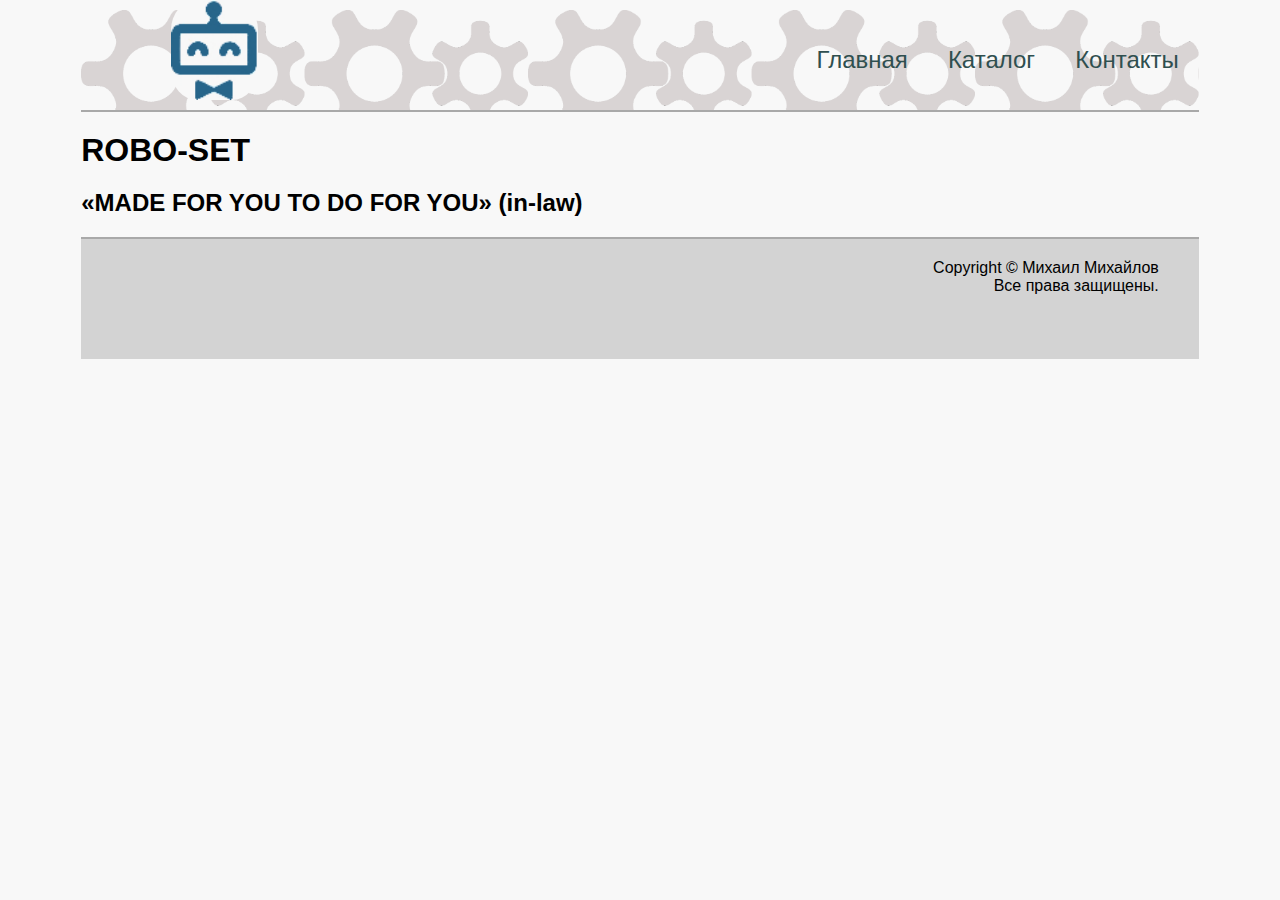
<file: index.html>
<!DOCTYPE html>
<html lang="en">
<head>
    <meta charset="UTF-8">
    <title>ROBO-SET</title>
    <link rel="stylesheet" href="style.css">
</head>
<body>
    <div class="container">
        <div class="header">
            <img class="logo" src="images/logo2.jpg">
            <ul class="menu">
                <li><a href="index.html">Главная</a></li>
                <li><a href="catalog.html">Каталог</a></li>
                <li><a href="contacts.html">Контакты</a></li>
            </ul>
        </div>

        <h1>ROBO-SET</h1>
        <h2>&laquo;MADE FOR YOU TO DO FOR YOU&raquo; (in-law)</h2>

        <div class="footer">
            Copyright &copy;&nbsp;Михаил Михайлов<br>
            Все права защищены.
        </div>
    </div>
</body>
</html>
</file>
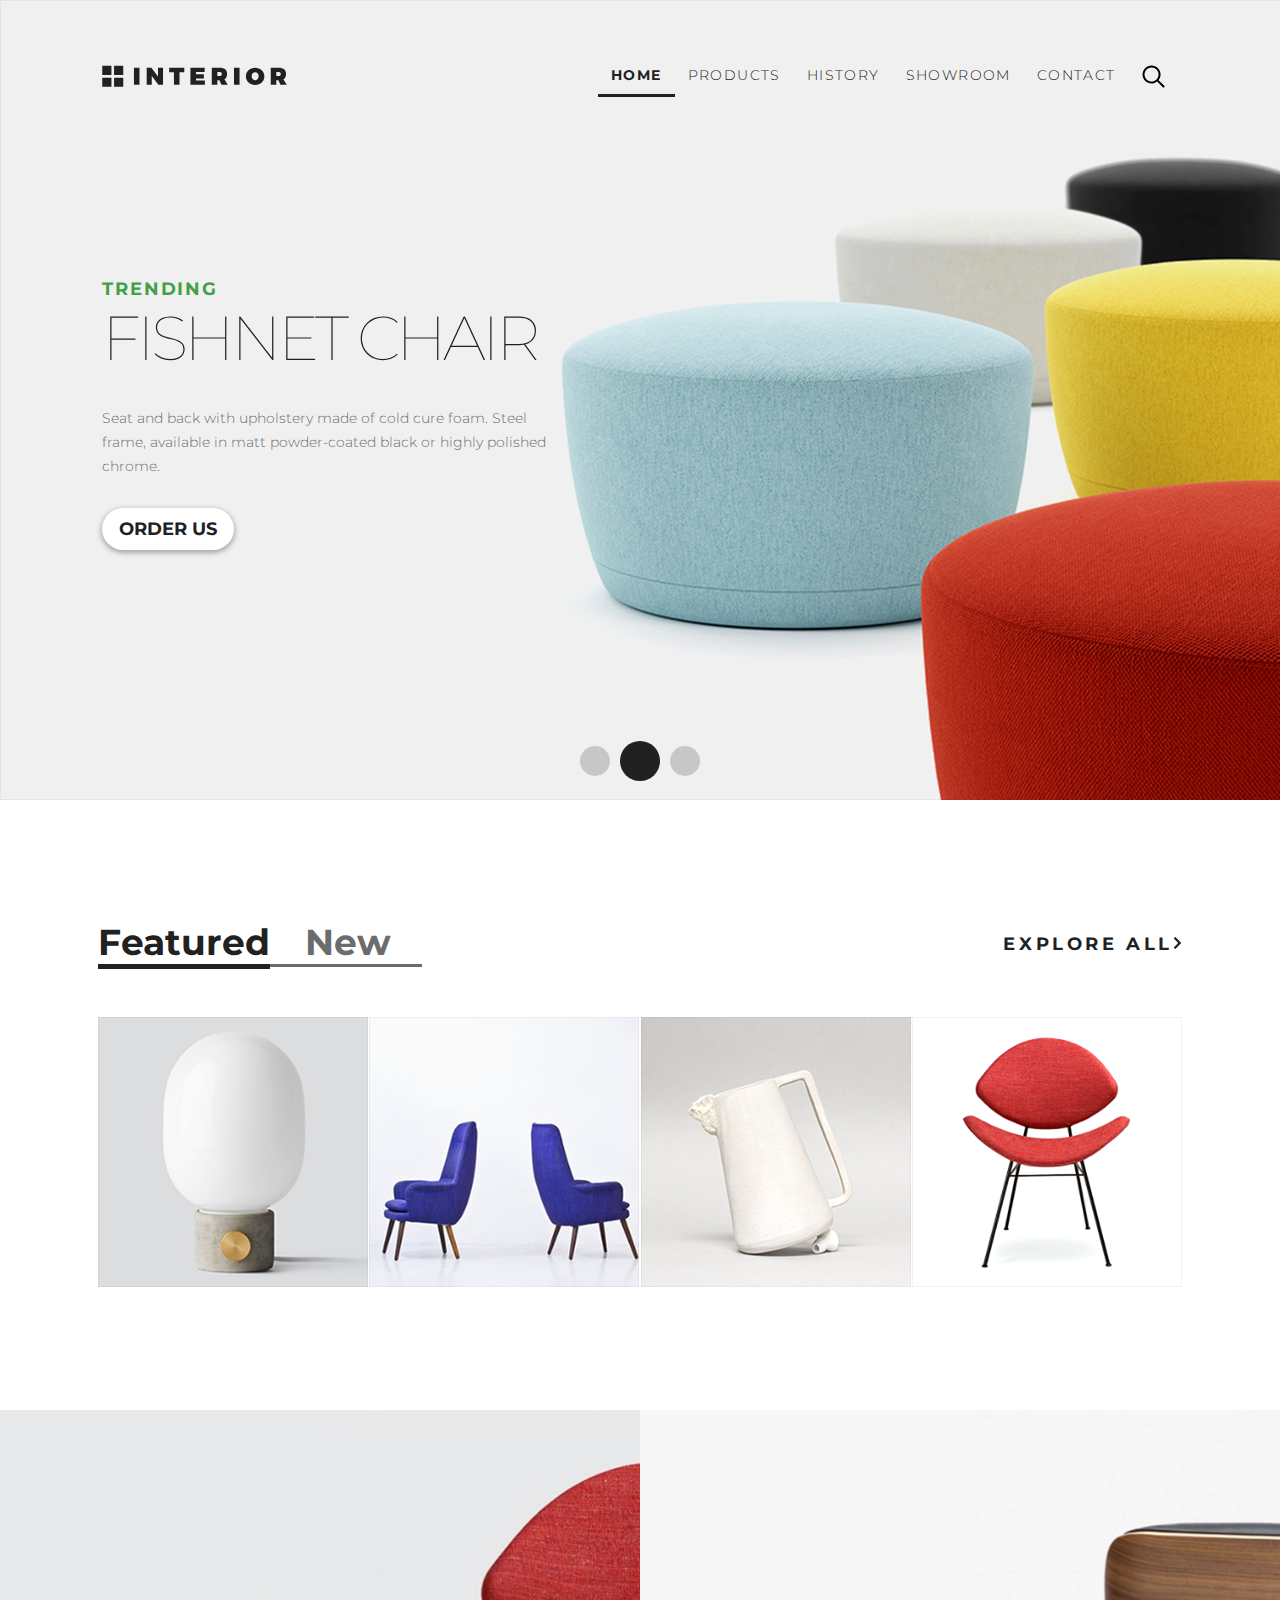
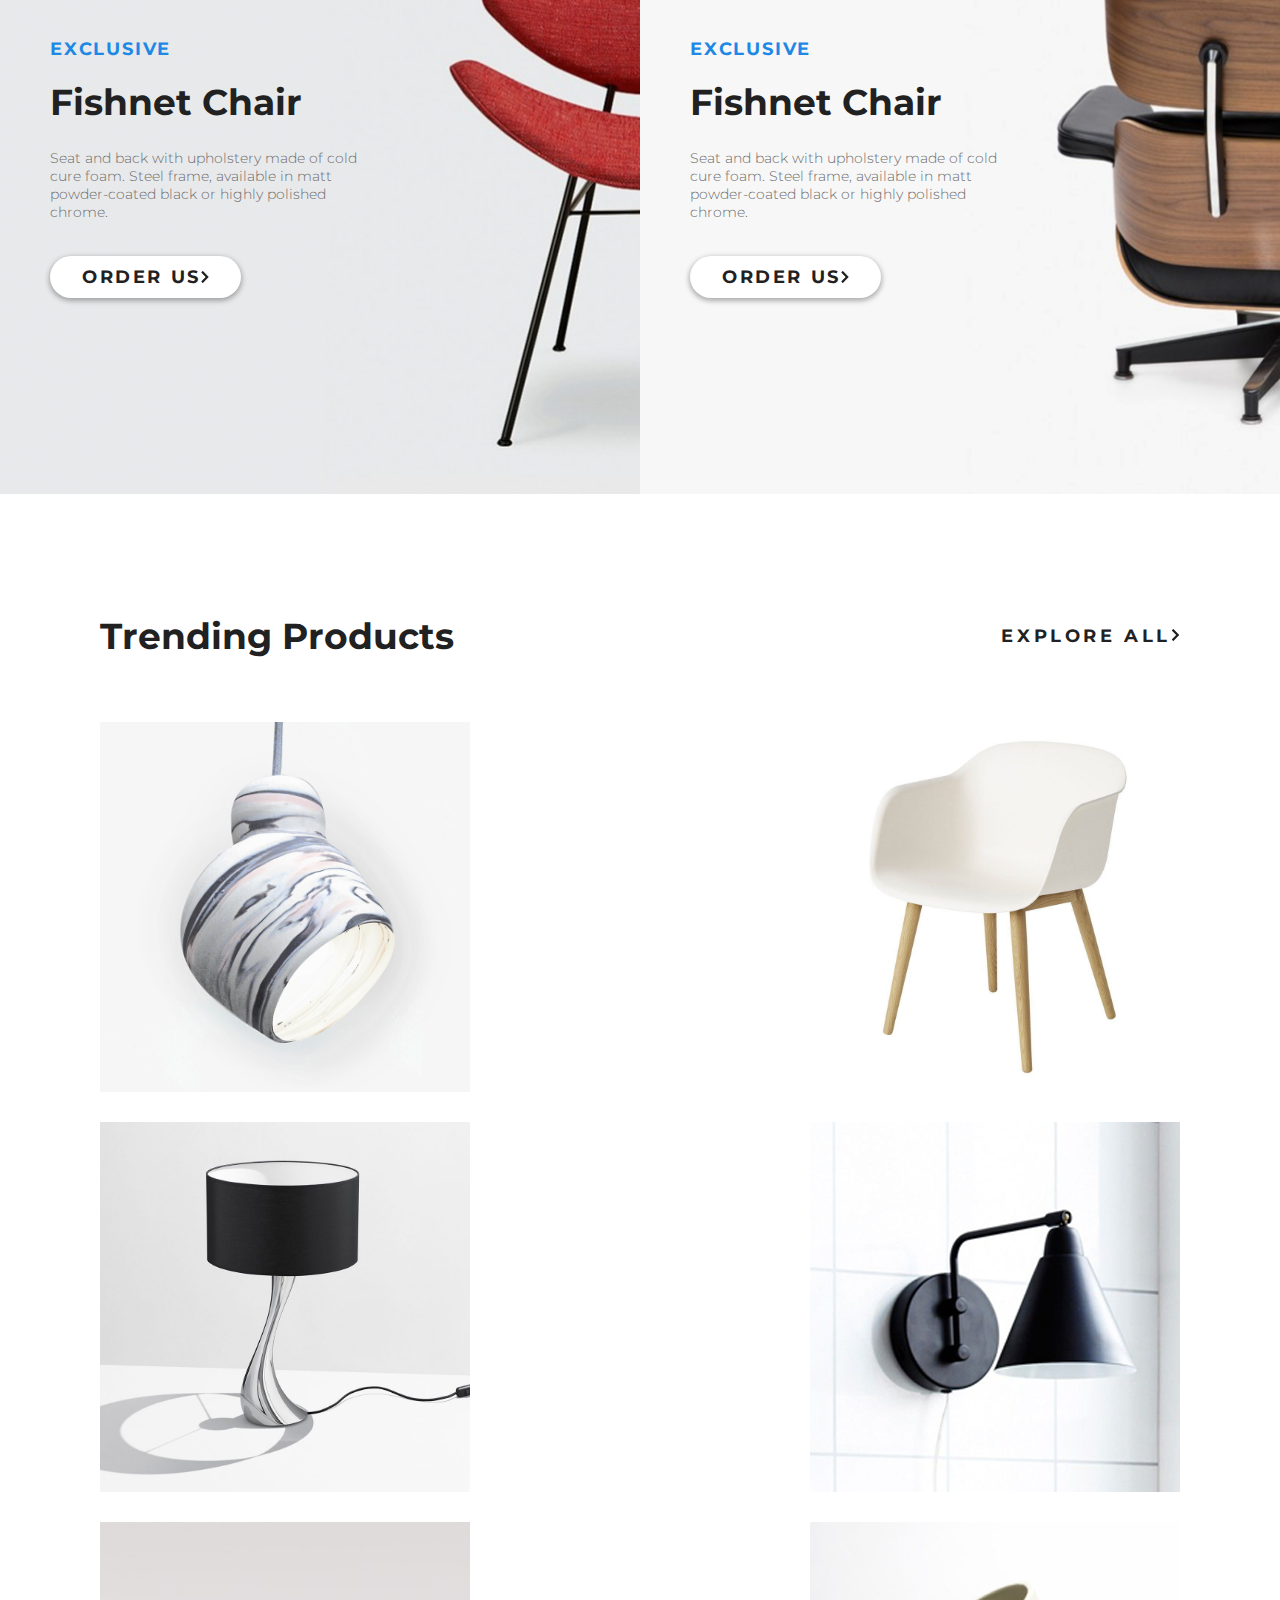
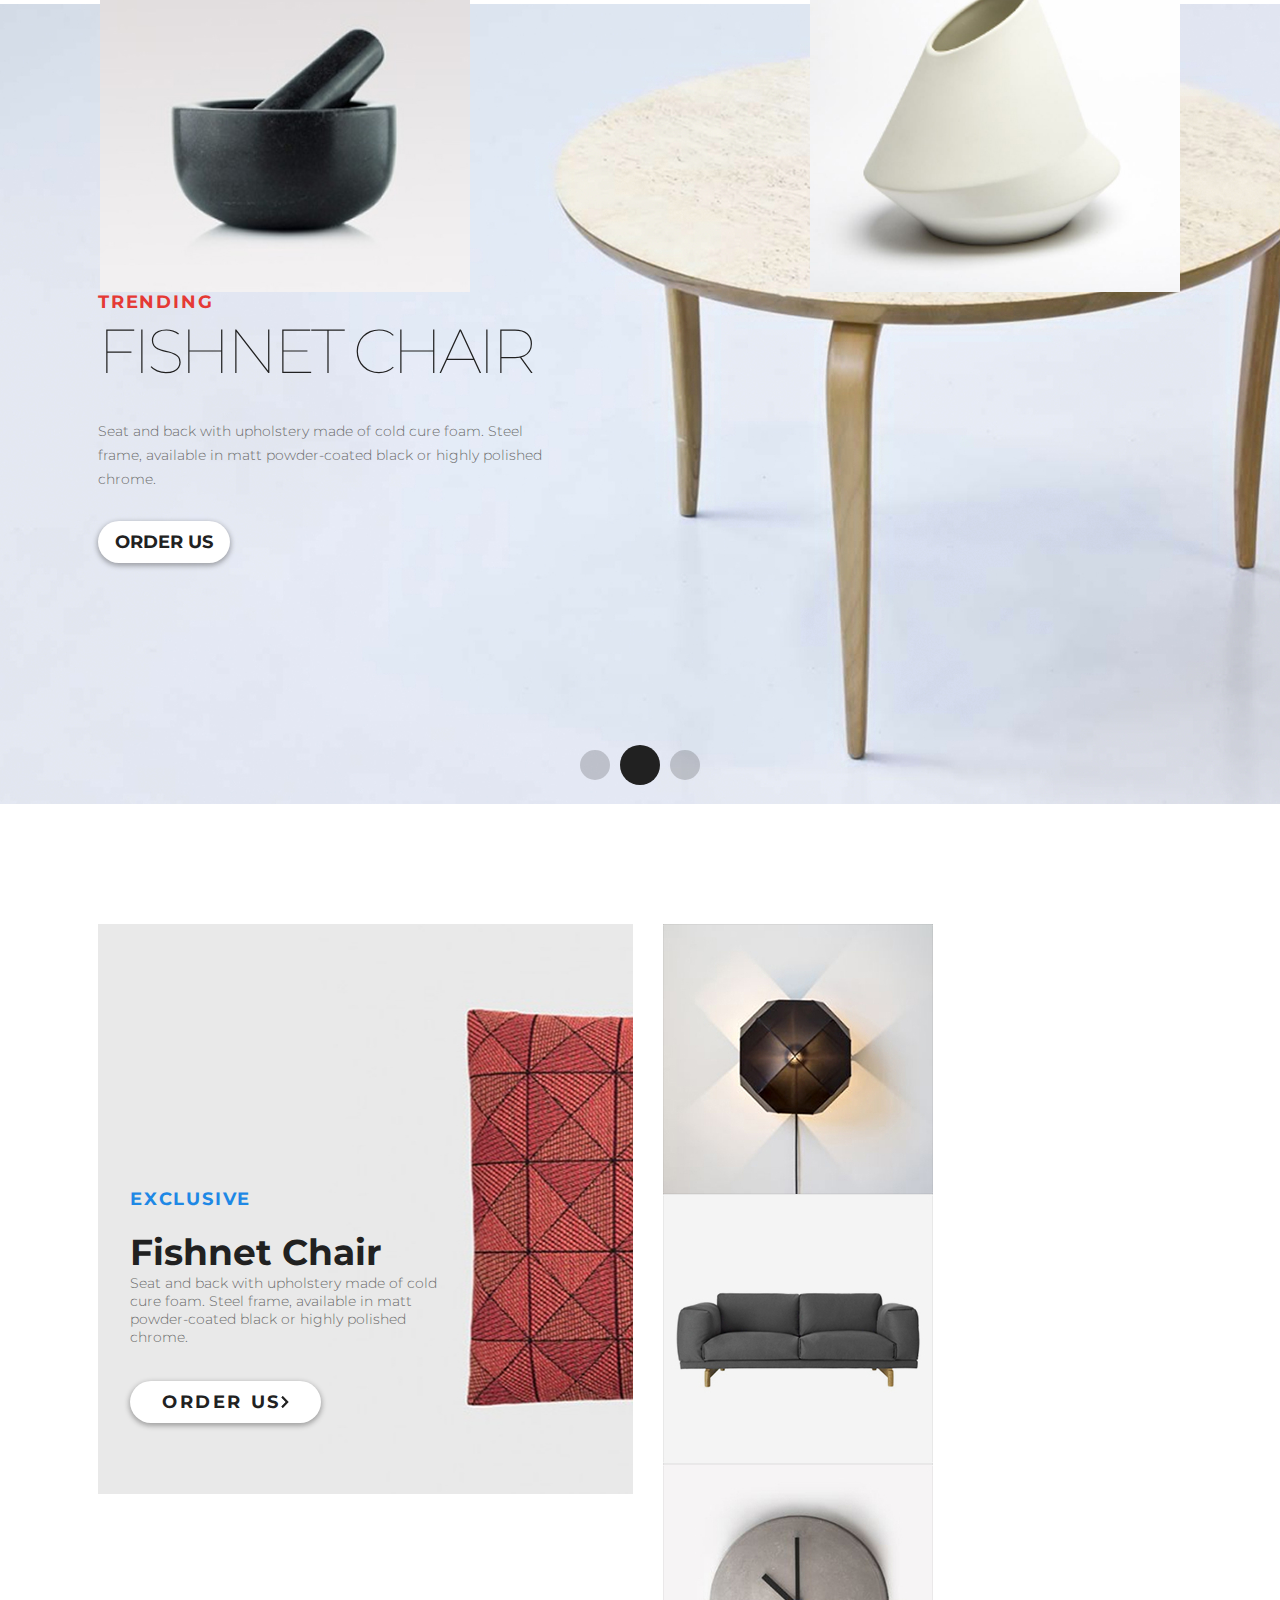
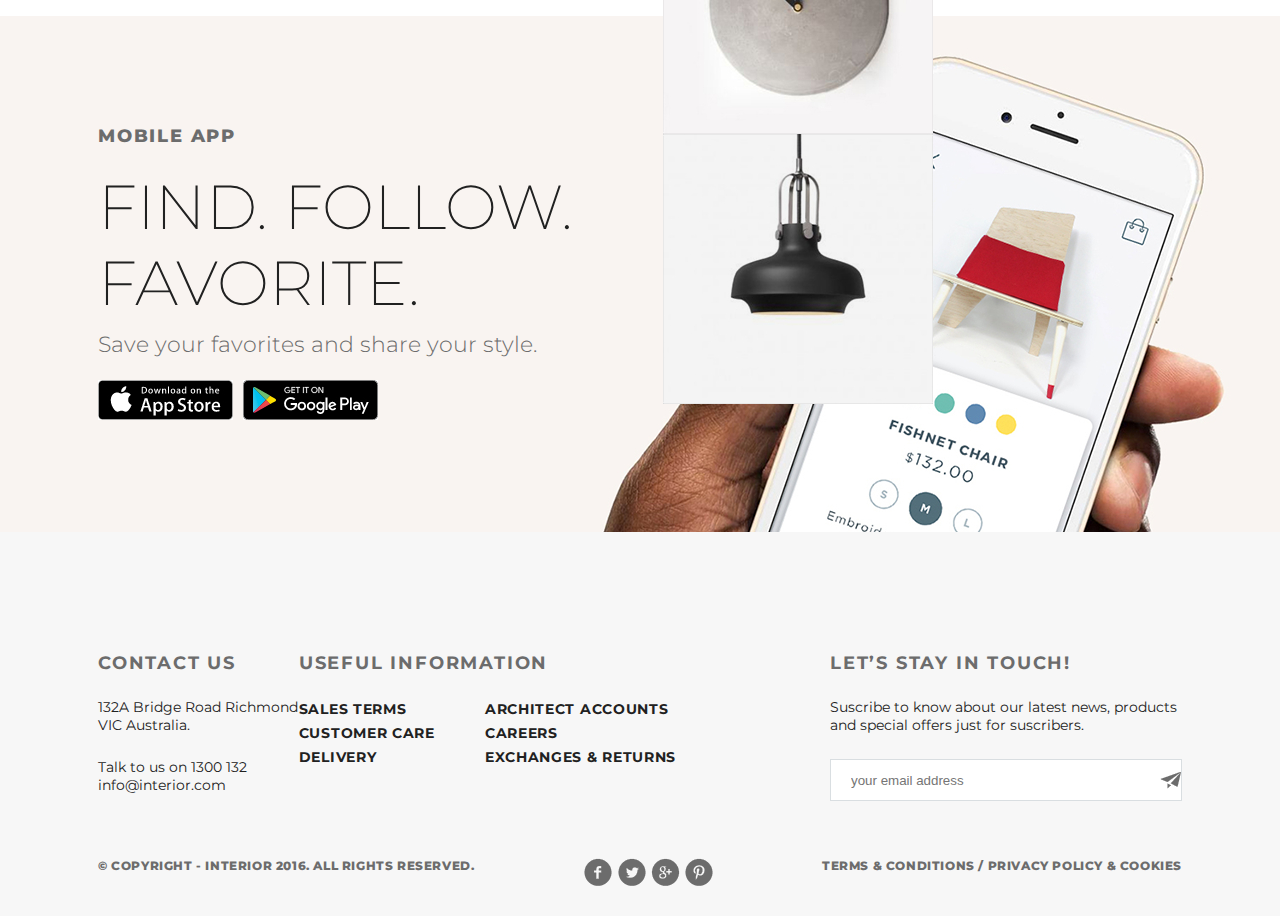
<file: lesson7/index.html>
<!DOCTYPE html>
<html lang="en">

<head>
    <meta charset="UTF-8">
    <meta name="viewport" content="width=device-width, initial-scale=1">
    <title>Lesson_7</title>
    <link rel="stylesheet" href="style.css">
    <link href="https://fonts.googleapis.com/css?family=Montserrat:100,200,300,400,500,600,700,800,900" rel="stylesheet">
</head>

<body>
    <div class="container">

        <!--BLOCK#01-->
        <div class="slider_chair">
            <div class="header">
                <a href="#"><img src="img/logo.svg" alt="logo"></a>
                <ul class="menu">
                    <li class="menu_list"><a href="#" class="menu_link menu_link_active">HOME</a></li>
                    <li class="menu_list"><a href="#" class="menu_link">PRODUCTS</a></li>
                    <li class="menu_list"><a href="#" class="menu_link">HISTORY</a></li>
                    <li class="menu_list"><a href="#" class="menu_link">SHOWROOM</a></li>
                    <li class="menu_list"><a href="#" class="menu_link">CONTACT</a></li>
                    <li class="menu_list"><a href="#" class="menu_link"><img src="img/search.svg" alt="search"></a></li>
                </ul>
            </div>
            <div class="slider_text">
                <div class="tranding">trending</div>
                <h2 class="top_name">Fishnet Chair</h2>
                <p class="str">Seat and back with upholstery made of cold cure foam. Steel frame, available in matt powder-coated black
                    or highly polished chrome.</p>
                <a href="#" class="button">Order Us</a>
            </div>
            <div class="slider_pag">
                <a href="#" class="circle"></a>
                <a href="#" class="circle circle_active"></a>
                <a href="#" class="circle"></a>
            </div>
        </div>

        <!--BLOCK#02(промежуточный_1)-->
        <div class="gap_block">
            <div class="gap_header">
                <ul class="gap_header_menu_left">
                    <li class="gap_header_menu_left_item">
                        <a href="#" class="gap_header_menu_left_item_link gap_header_menu_left_item_link_active">Featured</a>
                        <a href="#" class="gap_header_menu_left_item_link">New</a>
                    </li>
                </ul>
                <ul class="gap_header_menu_right">
                    <li>
                        <a href="#" class="gap_header_menu_right_item_link">explore all<img src="img/arrow.svg" alt=">" width="9px" height="12px"></a>
                    </li>

                </ul>
            </div>

            <div class="gap_boxes">
                <div class="gap_box" style="background-image: url(img/product-1.png)">
                    <div class="box_cont">
                        <a href="#" class="button"><img src="img/arrow.svg" alt="arrow"></a>
                        <h3 class="box_title">Fishnet Chair</h3>
                        <p class="box_text">
                            Seat and back with upholstery made of cold cure foam
                            . Steel frame, available in matt powder-coated black
                            or highly polished chrome.
                        </p>
                    </div>
                </div>
                <div class="gap_box" style="background-image: url(img/product-2.png)">
                    <div class="box_cont">
                        <a href="#" class="button"><img src="img/arrow.svg" alt="arrow"></a>
                        <h3 class="box_title">Fishnet Chair</h3>
                        <p class="box_text">
                            Seat and back with upholstery made of cold cure foam
                            . Steel frame, available in matt powder-coated black
                            or highly polished chrome.
                        </p>
                    </div>
                </div>
                <div class="gap_box" style="background-image: url(img/product-3.png)">
                    <div class="box_cont">
                        <a href="#" class="button"><img src="img/arrow.svg" alt="arrow"></a>
                        <h3 class="box_title">Fishnet Chair</h3>
                        <p class="box_text">
                            Seat and back with upholstery made of cold cure foam
                            . Steel frame, available in matt powder-coated black
                            or highly polished chrome.
                        </p>
                    </div>
                </div>
                <div class="gap_box" style="background-image: url(img/product-4.png)">
                    <div class="box_cont">
                        <a href="#" class="button"><img src="img/arrow.svg" alt="arrow"></a>
                        <h3 class="box_title">Fishnet Chair</h3>
                        <p class="box_text">
                            Seat and back with upholstery made of cold cure foam
                            . Steel frame, available in matt powder-coated black
                            or highly polished chrome.
                        </p>
                    </div>
                </div>
            </div>
        </div>

        <!--BLOCK#03-->
        <div class="half_block">
            <div class="half_block_left" style="background-image: url(img/promo-img1.jpg)">
                <div class="half_title">exclusive</div>
                <div class="half_name">Fishnet Chair</div>
                <div class="half_text">Seat and back with upholstery made of cold cure foam. Steel frame, available in matt
                    powder-coated black
                    or highly polished chrome.</div>
                <a href="#" class="half_button">Order Us<img src="img/arrow.svg" height="12px" width="8px" alt=">"></a>
            </div>
            <div class="half_block_right" style="background-image: url(img/promo-img.jpg)">
                <div class="half_title">exclusive</div>
                <div class="half_name">Fishnet Chair</div>
                <div class="half_text">Seat and back with upholstery made of cold cure foam. Steel frame, available in matt
                    powder-coated black
                    or highly polished chrome.</div>
                <a href="#" class="half_button">Order Us<img src="img/arrow.svg" height="12px" width="8px" alt=">"></a>
            </div>
        </div>

        <!--BLOCK#04(промежуточный_2)-->
        <div class="gap2_block">
            <div class="gap2_header">
                <ul class="gap2_header_menu_left">
                    <a href="#" class="gap2_header_menu_left_item_link gap2_header_menu_left_item_link_active">Trending Products</a>
                </ul>
                <ul class="gap_header_menu_right">
                    <li>
                        <a href="#" class="gap_header_menu_right_item_link">explore all<img src="img/arrow.svg" alt=">" width="9px" height="12px"></a>
                    </li>

                </ul>
            </div>

            <div class="gap2_boxes">
                <div class="gap2_box" style="background-image: url(img/product-11.png)">
                    <div class="box_cont">
                        <a href="#" class="button"><img src="img/arrow.svg" alt="arrow"></a>
                        <h3 class="box_title">Fishnet Chair</h3>
                        <p class="box_text">
                            Seat and back with upholstery made of cold cure foam
                            . Steel frame, available in matt powder-coated black
                            or highly polished chrome.
                        </p>
                    </div>
                </div>
                <div class="gap2_box" style="background-image: url(img/product-21.png)">
                    <div class="box_cont">
                        <a href="#" class="button"><img src="img/arrow.svg" alt="arrow"></a>
                        <h3 class="box_title">Fishnet Chair</h3>
                        <p class="box_text">
                            Seat and back with upholstery made of cold cure foam
                            . Steel frame, available in matt powder-coated black
                            or highly polished chrome.
                        </p>
                    </div>
                </div>
                <div class="gap2_box" style="background-image: url(img/product-31.png)">
                    <div class="box_cont">
                        <a href="#" class="button"><img src="img/arrow.svg" alt="arrow"></a>
                        <h3 class="box_title">Fishnet Chair</h3>
                        <p class="box_text">
                            Seat and back with upholstery made of cold cure foam
                            . Steel frame, available in matt powder-coated black
                            or highly polished chrome.
                        </p>
                    </div>
                </div>
                <div class="gap2_box" style="background-image: url(img/product-41.png)">
                    <div class="box_cont">
                        <a href="#" class="button"><img src="img/arrow.svg" alt="arrow"></a>
                        <h3 class="box_title">Fishnet Chair</h3>
                        <p class="box_text">
                            Seat and back with upholstery made of cold cure foam
                            . Steel frame, available in matt powder-coated black
                            or highly polished chrome.
                        </p>
                    </div>
                </div>
                <div class="gap2_box" style="background-image: url(img/product-5.png)">
                    <div class="box_cont">
                        <a href="#" class="button"><img src="img/arrow.svg" alt="arrow"></a>
                        <h3 class="box_title">Fishnet Chair</h3>
                        <p class="box_text">
                            Seat and back with upholstery made of cold cure foam
                            . Steel frame, available in matt powder-coated black
                            or highly polished chrome.
                        </p>
                    </div>
                </div>
                <div class="gap2_box" style="background-image: url(img/product-6.png)">
                    <div class="box_cont">
                        <a href="#" class="button"><img src="img/arrow.svg" alt="arrow"></a>
                        <h3 class="box_title">Fishnet Chair</h3>
                        <p class="box_text">
                            Seat and back with upholstery made of cold cure foam
                            . Steel frame, available in matt powder-coated black
                            or highly polished chrome.
                        </p>
                    </div>
                </div>

            </div>
        </div>

        <!--BLOCK#05-->
        <div class="slider_table" style="background-image:   url(img/slider.jpg)" alt="table">
            <div class="slider_text">
                <div class="tranding tr_table">trending</div>
                <h2 class="top_name">Fishnet Chair</h2>
                <p class="str">Seat and back with upholstery made of cold cure foam. Steel frame, available in matt powder-coated black
                    or highly polished chrome.</p>
                <a href="#" class="button">Order Us</a>
            </div>
            <div class="slider_pag">
                <a href="#" class="circle"></a>
                <a href="#" class="circle circle_active"></a>
                <a href="#" class="circle"></a>
            </div>
        </div>

        <!--BLOCK#06(промежуточный_3)-->
        <div class="gap3_block">
            <div class="pik_left" style="background-image: url(img/product-1-lg.jpg)" alt="pic">
                <!--here-->
                <div class="half_title pillow">exclusive</div>
                <div class="half_name">Fishnet Chair</div>
                <div class="half_text pollow">Seat and back with upholstery made of cold cure foam. Steel frame, available in matt
                    powder-coated black
                    or highly polished chrome.</div>
                <a href="#" class="half_button">Order Us<img src="img/arrow.svg" height="12px" width="8px" alt=">"></a>
            </div>
            <div class="pic_right">
                <div class="mini_pic" style="background-image: url(img/product-2-sm.jpg)" alt="pic"></div>
                <div class="mini_pic" style="background-image: url(img/product-3-sm.jpg)" alt="pic"></div>
                <div class="mini_pic" style="background-image: url(img/product-4-sm.jpg)" alt="pic"></div>
                <div class="mini_pic" style="background-image: url(img/product-5-sm.jpg)" alt="pic"></div>
            </div>
        </div>

        <!--BLOCK#07-->
        <div class="mobile_block" style="background-image: url(img/back-img.jpg)">
            <div class="mob_tag">mobile app</div>
            <div class="mob_name">Find. Follow.<br>
                Favorite.
                <!--
                Discover brands<br>
                on the go
-->
            </div>
            <div class="mob_datail">Save your favorites and share your style.</div>
            <div class="mob_apps"><img class="app_pic" src="img/app-store.jpg" alt=""><img class="app_pic" src="img/google-play.jpg" alt=""></div>
        </div>

        <!--BLOCK#07 (footer)-->
        <div class="footer">

            <div class="footer_cont">
                <div class="contacts">
                    <div class="cont_tag">Contact Us</div>
                    <div class="adress">132A Bridge Road Richmond VIC
                        Australia.</div>
                    <div class="adress">Talk to us on 1300 132
                        info@interior.com</div>
                </div>
                <div class="info">
                    <div class="info_tag">Useful Information</div>
                    <ul class="info_list">
                        <li class="info_line">Sales terms</li>
                        <li class="info_line">Customer care</li>
                        <li class="info_line">Delivery</li>
                        <li class="info_line">Architect accounts</li>
                        <li class="info_line">Careers</li>
                        <li class="info_line">Exchanges & returns</li>
                    </ul>
                </div>
                <div class="stay_colunm">
                    <div class="stay_tag">Let’s Stay in Touch!</div>
                    <div class="stay_message">Suscribe to know about our latest news, products and special offers just for suscribers.</div>

                    <input class="mail" type="email" placeholder="your email address">
                </div>
            </div>

            <div class="downline">
                <div class="left_line">© Copyright - INTERIOR 2016. All Rights Reserved.</div>
                <img src="img/social-links.png" alt="social-links">
                <div class="right_line">Terms & Conditions / Privacy policy & Cookies</div>

            </div>


        </div>
    </div>
</body>

</html>
</file>
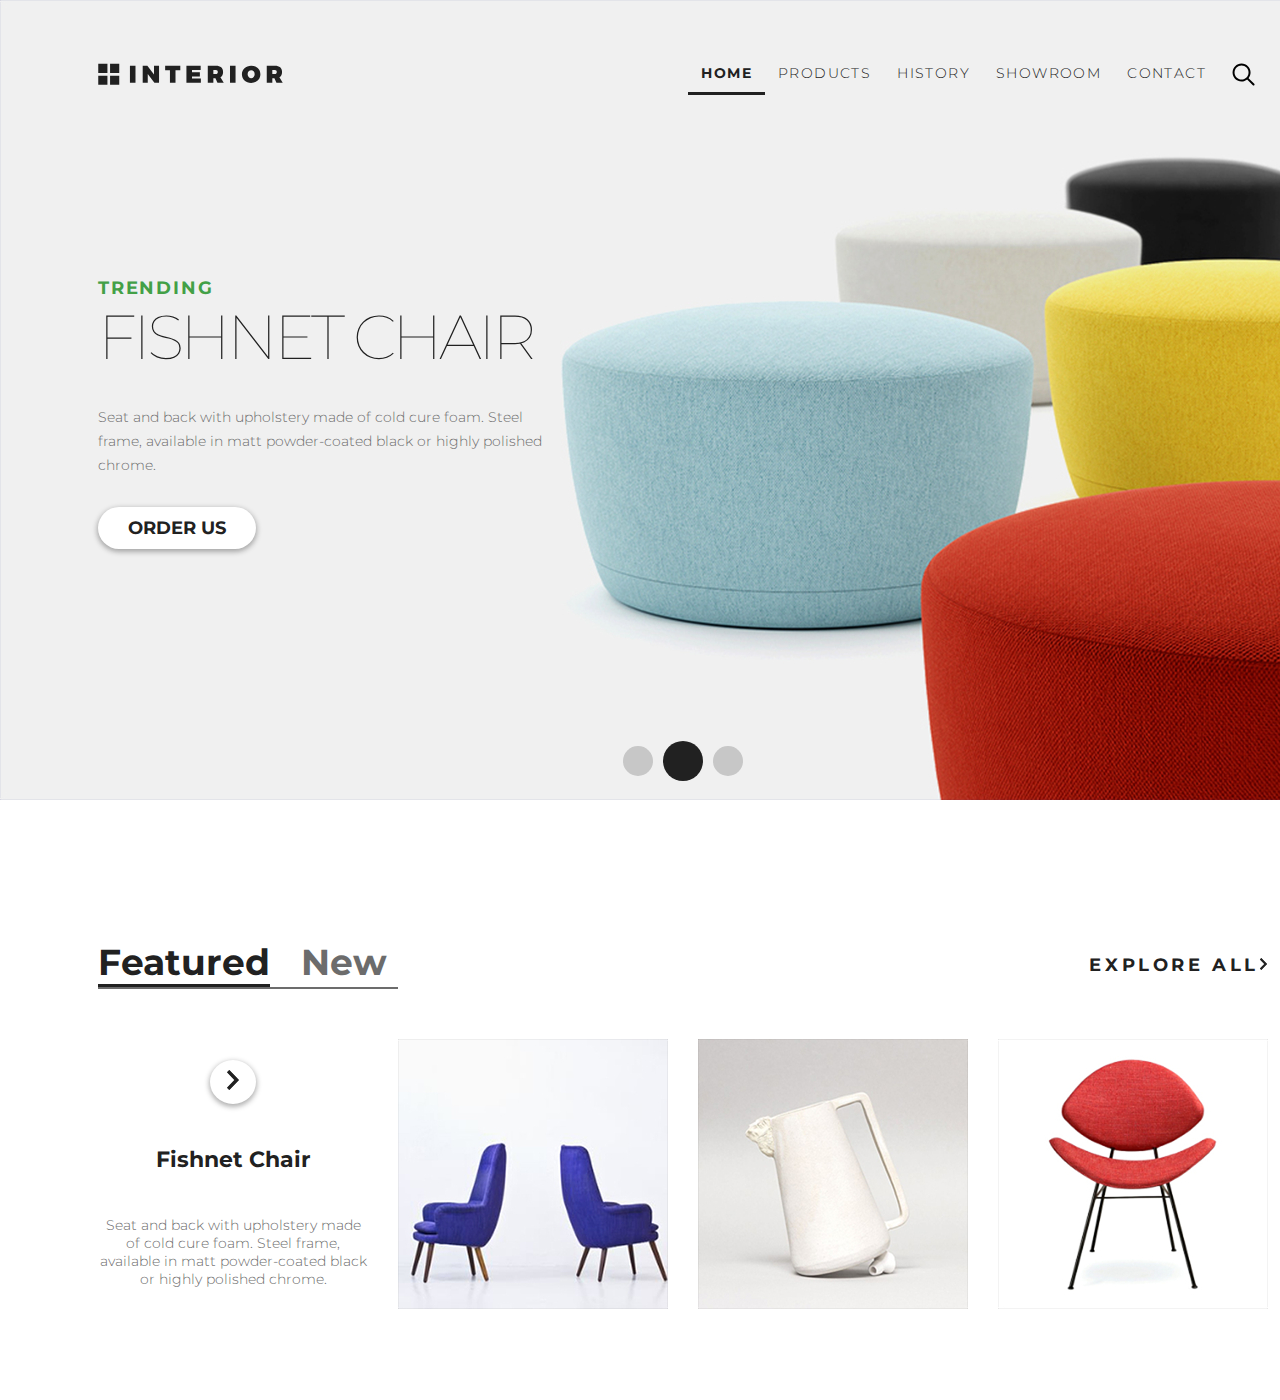
<file: lesson_6/index.html>
<!DOCTYPE html>
<html lang="en">
<head>
	<meta charset="UTF-8">
	<title>Lesson_6</title>
	<link rel="stylesheet" href="style.css"></link>
	<link href="https://fonts.googleapis.com/css?family=Montserrat:100,200,300,400,500,600,700,800,900" rel="stylesheet">
</head>
<body>
	<div class="container">
		<div class="slider_chair">
			<div class="header">
				<a href="#"><img src="img/logo.svg" alt="logo"></a>
				<ul class="menu">
					<li class="menu_list"><a href="#" class="menu_link menu_link_active">HOME</a></li>
					<li class="menu_list"><a href="#" class="menu_link">PRODUCTS</a></li>
					<li class="menu_list"><a href="#" class="menu_link">HISTORY</a></li>
					<li class="menu_list"><a href="#" class="menu_link">SHOWROOM</a></li>
					<li class="menu_list"><a href="#" class="menu_link">CONTACT</a></li>
					<li class="menu_list"><a href="#" class="menu_link"><img src="img/search.svg" alt="search"></a></li>
				</ul>
			</div>
			<div class="slider_text">
				<div class="tranding">trending</div>
				<h2 class="top_name">Fishnet Chair</h2>
				<p class="str">Seat and back with upholstery made of cold cure foam. Steel frame, available in matt powder-coated black
				or highly polished chrome.</p>
				<a href="#" class="button">Order Us</a>
			</div>
			<div class="slider_pag">
				<a href="#" class="circle"></a>
				<a href="#" class="circle circle_active"></a>
				<a href="#" class="circle"></a>
			</div>
		</div>
		<div class="gap_block">
			<div class="gap_header">
				<ul class="gap_header_menu_left">
					<li class="gap_header_menu_left_item">
						<a href="#" class="gap_header_menu_left_item_link gap_header_menu_left_item_link_active">Featured</a>
						<a href="#" class="gap_header_menu_left_item_link">New</a>
					</li>
				</ul>
				<ul class="gap_header_menu_right">
					<li>
						<a href ="#" class="gap_header_menu_right_item_link">explore all<img src="img/arrow.svg" alt=">" width="9px" height="12px"></a>
					</li>

				</ul>
			</div>

			<div class="gap_boxes">

				<div class="gap_boxes_body">

					<ul class="box_body_column">
						<li class="box_body_list_arrow"><img src="img/arrow.svg" width="12px" height="20px" alt=">"></li>
						<li class="box_body_list_title">Fishnet Chair</li>
						<li class="box_body_list_text">
							Seat and back with upholstery made of cold cure foam.
							Steel frame, available in matt powder-coated black or
							highly polished chrome.
						</li>
					</ul>
				</div>
				<a href="#" class="gap_boxes_body"><img src="img/product-2.jpg" alt="some_pict"></a>
				<a href="#" class="gap_boxes_body"><img src="img/product-3.jpg" alt="some_pict"></a>
				<a href="#" class="gap_boxes_body"><img src="img/product-4.jpg" alt="some_pict"></a>
			</div>
		</div>
	</div>
</body>
</html>
</file>
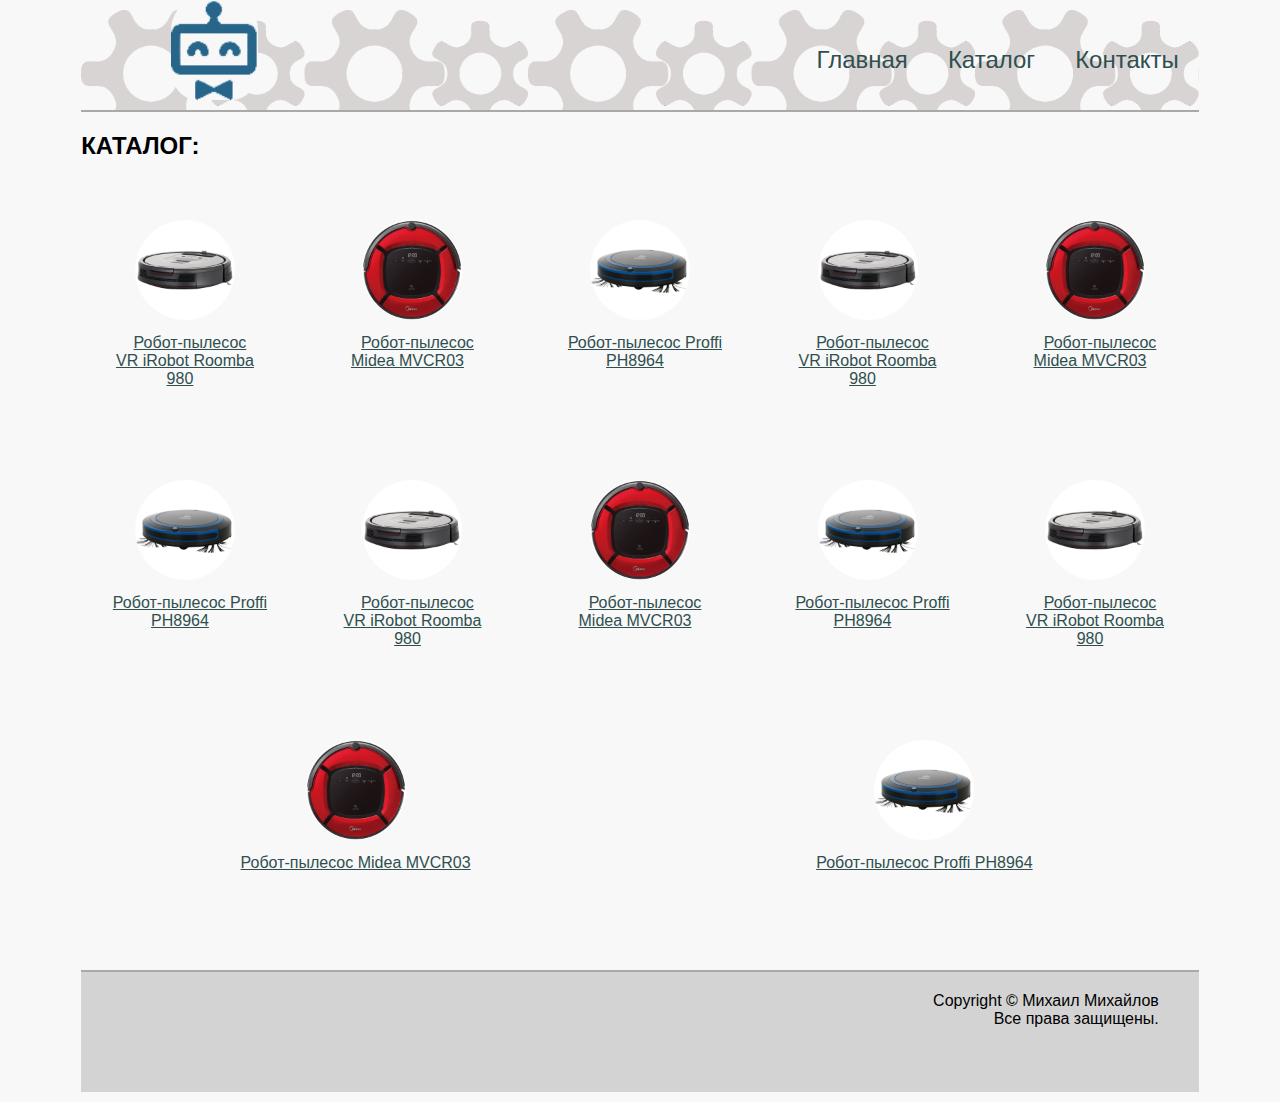
<file: catalog.html>
<!DOCTYPE html>
<html lang="en">
<head>
    <meta charset="UTF-8">
    <title>ROBO-SET:catalog</title>
    <link rel="stylesheet" href="style.css">
</head>
<body>
    <div class="container">
        <div class="header">
            <img class="logo" src="images/logo2.jpg">
            <ul class="menu">
                <li><a href="index.html">Главная</a></li>
                <li><a href="catalog.html">Каталог</a></li>
                <li><a href="contacts.html">Контакты</a></li>
            </ul>
        </div>

        <h2>КАТАЛОГ:</h2>
        <div class="catalog_list">
            <div class="catalog_element">
                <img src="products/imag/irobot_roomba_980.jpg"
                alt="Фото робота-пылесоса VC iRobot roomba 980">
                <br>
                <a href="products/irobot_roomba_980.html">Робот-пылесос VR&nbsp;iRobot Roomba 980</a>

            </div>
            <div class="catalog_element">
                <img src="products/imag/midea_mvcr03.jpg"
                alt="Фото робота-пылесоса midea mvcr03">
                <br>
                <a href="products/midea_mvcr03.html">Робот-пылесос Midea MVCR03</a>

            </div>
            <div class="catalog_element">
                <img src="products/imag/proffi_ph8964.jpg"
                alt="Фото робота-пылесоса proffi ph8964">
                <br>
                <a href="products/proffi_ph8964.html">Робот-пылесос Proffi PH8964</a>

            </div>
            <div class="catalog_element">
                <img src="products/imag/irobot_roomba_980.jpg"
                alt="Фото робота-пылесоса VC iRobot roomba 980">
                <br>
                <a href="products/irobot_roomba_980.html">Робот-пылесос VR&nbsp;iRobot Roomba 980</a>

            </div>
            <div class="catalog_element">
                <img src="products/imag/midea_mvcr03.jpg"
                alt="Фото робота-пылесоса midea mvcr03">
                <br>
                <a href="products/midea_mvcr03.html">Робот-пылесос Midea MVCR03</a>

            </div>
            <div class="catalog_element">
                <img src="products/imag/proffi_ph8964.jpg"
                alt="Фото робота-пылесоса proffi ph8964">
                <br>
                <a href="products/proffi_ph8964.html">Робот-пылесос Proffi PH8964</a>

            </div>
            <div class="catalog_element">
                <img src="products/imag/irobot_roomba_980.jpg"
                alt="Фото робота-пылесоса VC iRobot roomba 980">
                <br>
                <a href="products/irobot_roomba_980.html">Робот-пылесос VR&nbsp;iRobot Roomba 980</a>

            </div>
            <div class="catalog_element">
                <img src="products/imag/midea_mvcr03.jpg"
                alt="Фото робота-пылесоса midea mvcr03">
                <br>
                <a href="products/midea_mvcr03.html">Робот-пылесос Midea MVCR03</a>

            </div>
            <div class="catalog_element">
                <img src="products/imag/proffi_ph8964.jpg"
                alt="Фото робота-пылесоса proffi ph8964">
                <br>
                <a href="products/proffi_ph8964.html">Робот-пылесос Proffi PH8964</a>

            </div>
            <div class="catalog_element">
                <img src="products/imag/irobot_roomba_980.jpg"
                alt="Фото робота-пылесоса VC iRobot roomba 980">
                <br>
                <a href="products/irobot_roomba_980.html">Робот-пылесос VR&nbsp;iRobot Roomba 980</a>

            </div>
            <div class="catalog_element">
                <img src="products/imag/midea_mvcr03.jpg"
                alt="Фото робота-пылесоса midea mvcr03">
                <br>
                <a href="products/midea_mvcr03.html">Робот-пылесос Midea MVCR03</a>

            </div>
            <div class="catalog_element">
                <img src="products/imag/proffi_ph8964.jpg"
                alt="Фото робота-пылесоса proffi ph8964">
                <br>
                <a href="products/proffi_ph8964.html">Робот-пылесос Proffi PH8964</a>

            </div>
        </div>
        <div class="footer">
            Copyright &copy;&nbsp;Михаил Михайлов<br>
            Все права защищены.
        </div>
    </div>
</body>
</html>
</file>
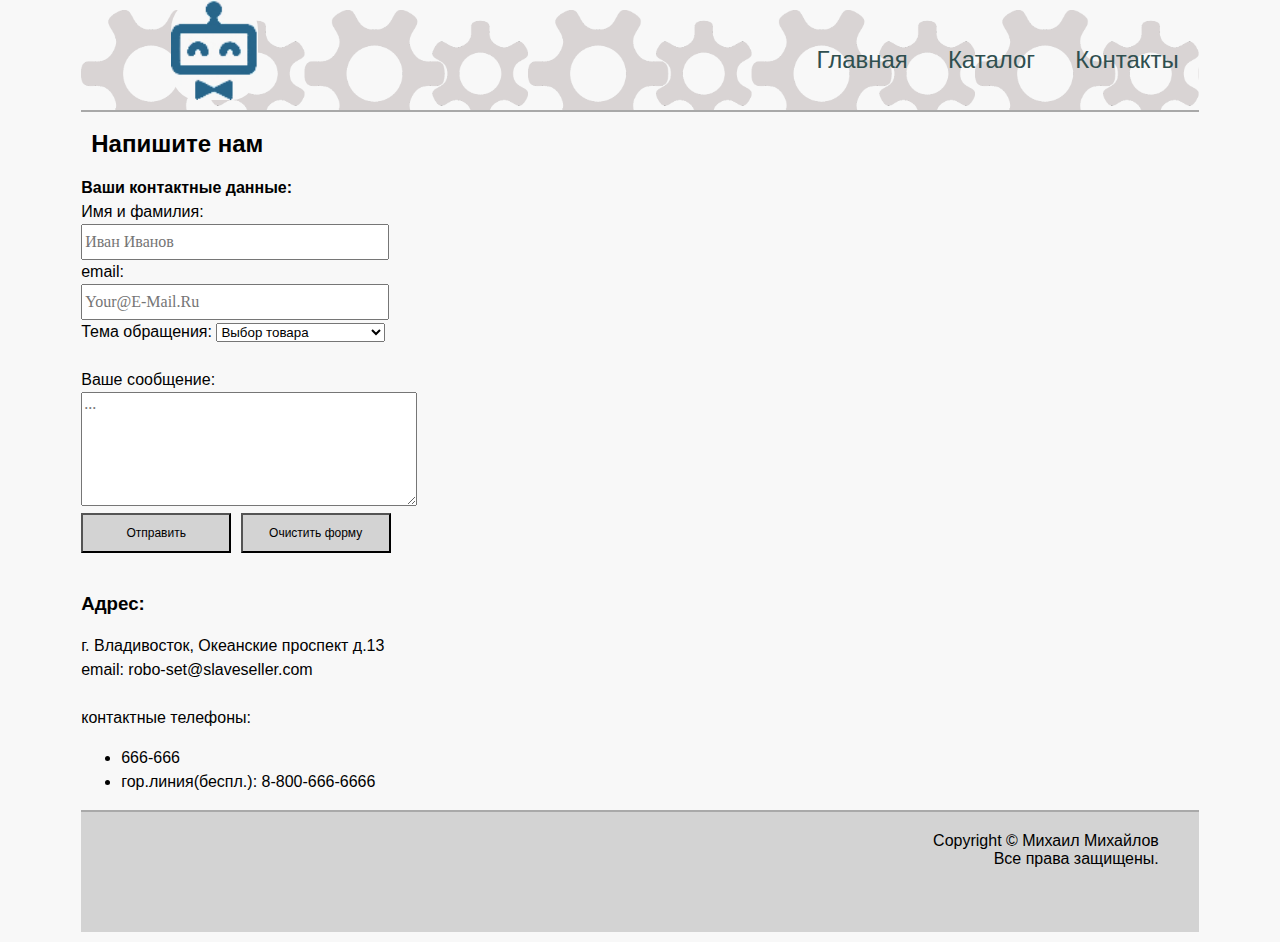
<file: contacts.html>
<!DOCTYPE html>
<html lang="en">
<head>
    <meta charset="UTF-8">
    <title>ROBO-SET:contacts</title>
    <link rel="stylesheet" href="style.css">
</head>
<body>
    <div class="container">
        <div class="header">
            <img class="logo" src="images/logo2.jpg">
            <ul class="menu">
                <li><a href="index.html">Главная</a></li>
                <li><a href="catalog.html">Каталог</a></li>
                <li><a href="contacts.html">Контакты</a></li>
            </ul>
        </div>
        <div class="contacts">
            <form action="">
                <h2>Напишите нам</h2>
                <b>Ваши контактные данные:</b>
                <br>
                Имя и фамилия:<br>
                <div class="name_block">
                    <input class="name" type="text" placeholder="Иван Иванов">
                </div>
                
                email:
                <div>
                    <input class="email" type="email" placeholder="your@e-mail.ru">
                </div>
                Тема обращения:
                <select>
                    <option value="#">Выбор товара</option>
                    <option value="#">Скидки</option>
                    <option value="#">Доставка</option>
                    <option value="#">Служба поддержки</option>
                    <option value="#">Гарантийные случаи</option>
                    <option value="#">Не&nbsp;гарантийные случаи</option>
                </select>
                <br>
                <br>
                Ваше сообщение:
                <div>
                    <textarea cols="35" rows="6" placeholder="..."></textarea>
                    <div>
                        <button type="submit">Отправить</button>
                        <button type="reset">Очистить форму</button>
                    </div>
                </div>  
            </form>

            <script class="yandex-map" type="text/javascript" charset="utf-8" async
            src="https://api-maps.yandex.ru/services/constructor/1.0/js/?um=constructor%3Aacd82b34989368d7856817ad1ba742e65c0980e6a19610c1421c4449140edaf4&amp;width=100%&amp;height=374&amp;lang=ru_RU&amp;scroll=true"></script>
            <h3>Адрес:</h3>
            г. Владивосток, Океанские проспект д.13
            <br>
            email: robo-set@slaveseller.com
            <br>
            <br>
            контактные телефоны:
            <ul>
                <li> 666-666</li>
                <li>гор.линия(беспл.): 8-800-666-6666</li>
            </ul>
        </div>
        <div class="footer">
            Copyright &copy;&nbsp;Михаил Михайлов<br>
            Все права защищены.
        </div>
    </div>
</body>
</html>
</file>
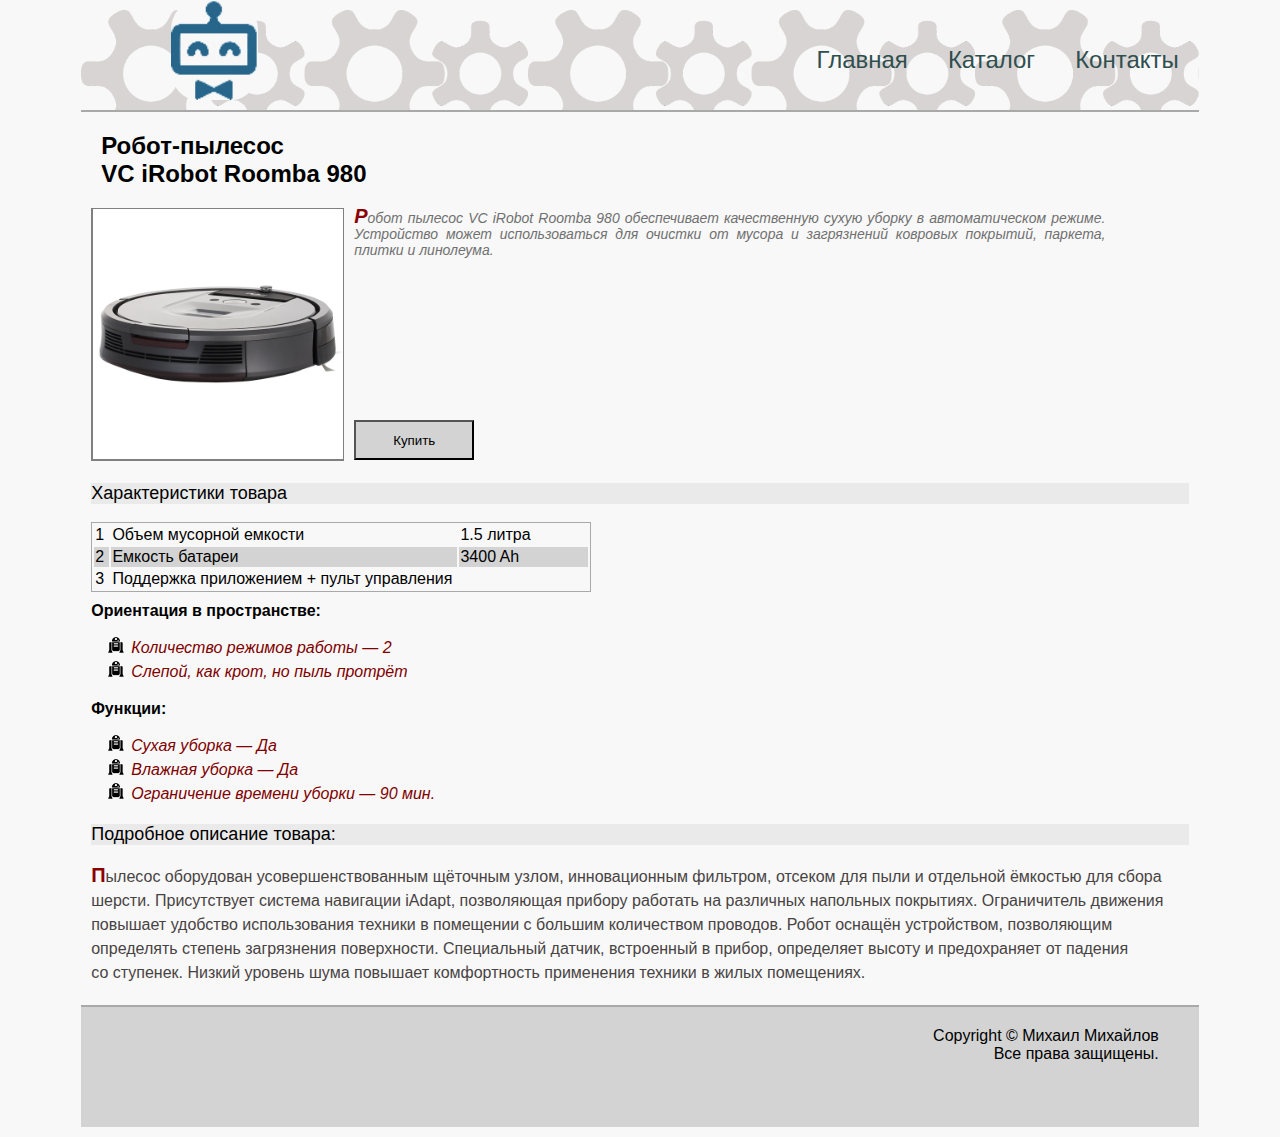
<file: products/irobot_roomba_980.html>
<!DOCTYPE html>
<html lang="en">
<head>
    <meta charset="UTF-8">
    <title>ROBO-SET:products</title>
    <link rel="stylesheet" href="../style.css">
</head>
<body>
    <div class="container">
        <div class="header">
            <img class="logo" src="../images/logo2.jpg">
            <ul class="menu">
                <li><a href="../index.html">Главная</a></li>
                <li><a href="../catalog.html">Каталог</a></li>
                <li><a href="../contacts.html">Контакты</a></li>
            </ul>
        </div>
        <div class="product">
            <h2>Робот-пылесос<br>
            VC&nbsp;iRobot Roomba 980</h2>
            <div class="product_lebel">
                <div class="product_image">
                    <a href="imag/irobot_roomba_980.jpg" target="_blank">
                        <img src="imag/irobot_roomba_980.jpg"
                        alt="Фото робота-пылесоса VC iRobot roomba 980"></a>
                    </div>
                    <div class="product_item">
                        <div class="item_text">
                            Робот пылесос&nbsp;VC&nbsp;iRobot Roomba 980 обеспечивает качественную сухую
                            уборку в&nbsp;автоматическом режиме. Устройство может использоваться для
                            очистки от&nbsp;мусора и&nbsp;загрязнений ковровых покрытий, паркета, плитки и&nbsp;линолеума.
                        </div>
                        <div class="item_button">
                            <button type="submit">Купить</button>
                        </div>
                    </div>
                </div>
                <h3>Характеристики товара</h3>
                <table>
                    <tr>
                        <td>1</td>
                        <td>Объем мусорной емкости</td>
                        <td>1.5 литра</td>
                    </tr>
                    <tr>
                        <td>2</td>
                        <td>Емкость батареи</td>
                        <td>3400 Ah</td>
                    </tr>
                    <tr>
                        <td>3</td>
                        <td colspan="2">Поддержка приложением + пульт управления</td>
                    </tr>
                </table>
                <b>Ориентация в&nbsp;пространстве:</b>
                <ul>
                    <li>Количество режимов работы&nbsp;&mdash; 2</li>
                    <li>Слепой, как крот, но пыль протрёт</li>
                </ul>

                <b>Функции:</b>
                <ul>
                    <li>Сухая уборка&nbsp;&mdash; Да</li>
                    <li>Влажная уборка&nbsp;&mdash; Да</li>
                    <li>Ограничение времени уборки&nbsp;&mdash; 90&nbsp;мин.</li>
                </ul>

                <h3>Подробное описание товара:</h3>
                <p class ="full_descriptions_text">Пылесос оборудован усовершенствованным щёточным узлом,
                    инновационным фильтром, отсеком для пыли и&nbsp;отдельной ёмкостью
                    для сбора шерсти. Присутствует система навигации iAdapt,
                    позволяющая прибору работать на&nbsp;различных напольных покрытиях.
                    Ограничитель движения повышает удобство использования техники в
                    помещении с&nbsp;большим количеством проводов.
                    Робот оснащён устройством, позволяющим определять степень
                    загрязнения поверхности. Специальный датчик, встроенный в&nbsp;прибор,
                    определяет высоту и&nbsp;предохраняет от&nbsp;падения со&nbsp;ступенек.
                    Низкий уровень шума повышает комфортность применения техники
                в&nbsp;жилых помещениях.</p>
            </div>

            <div class="footer">
                Copyright &copy;&nbsp;Михаил Михайлов<br>
                Все права защищены.
            </div>

        </div>
    </body>
    </html>
</file>
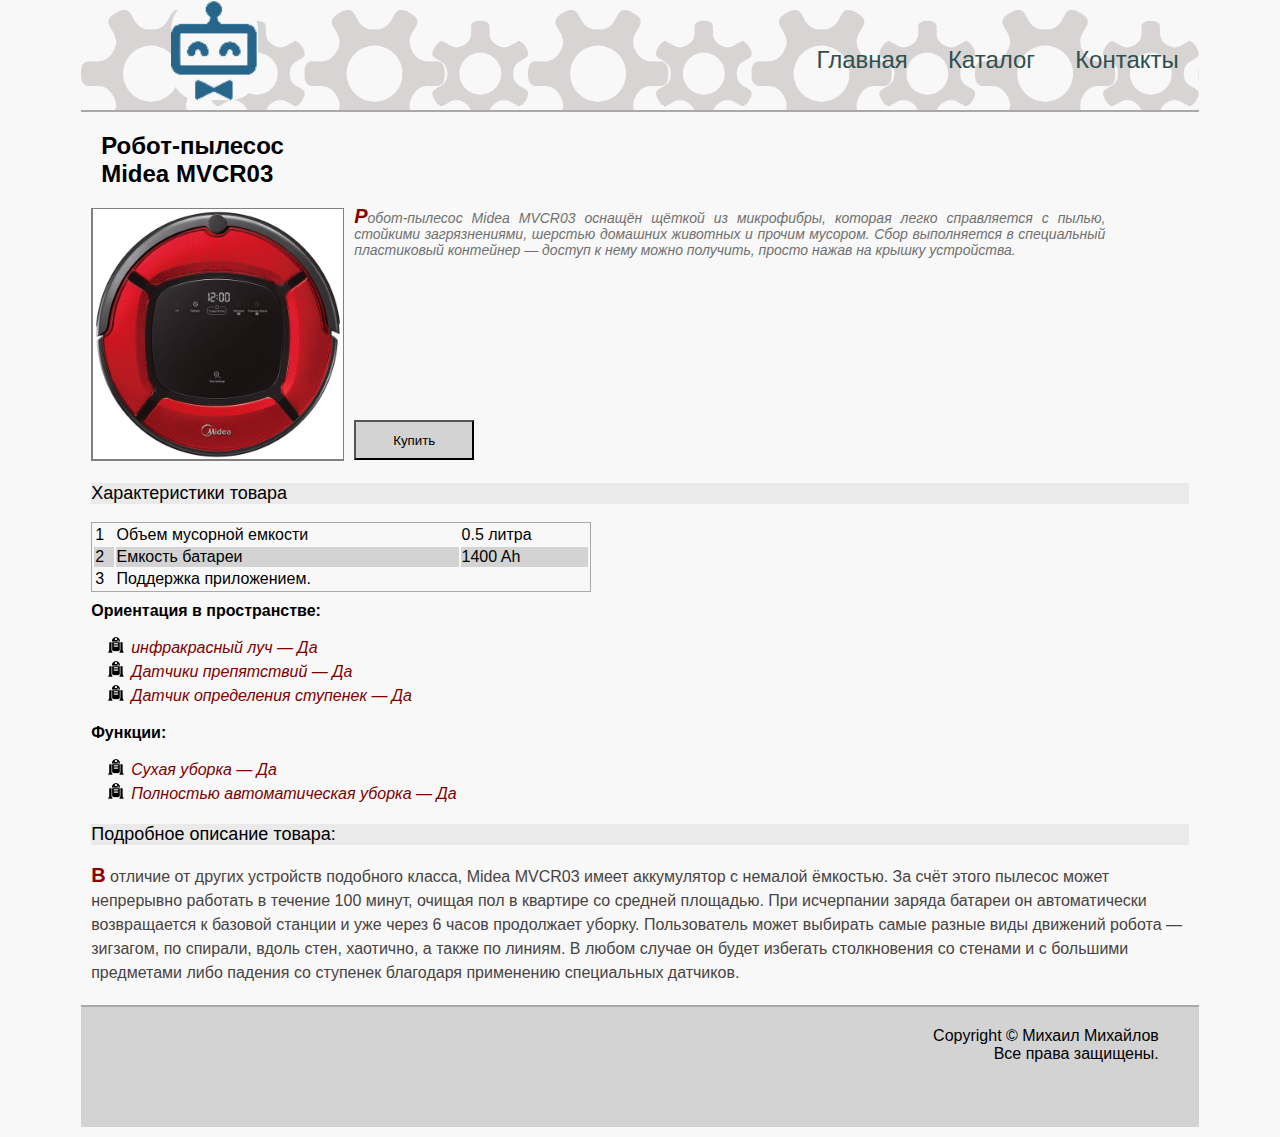
<file: products/midea_mvcr03.html>
<!DOCTYPE html>
<html lang="en">
<head>
    <meta charset="UTF-8">
    <title>ROBO-SET:products</title>
    <link rel="stylesheet" href="../style.css">
</head>
<body>
    <div class="container">
        <div class="header">
            <img class="logo" src="../images/logo2.jpg">
            <ul class="menu">
                <li><a href="../index.html">Главная</a></li>
                <li><a href="../catalog.html">Каталог</a></li>
                <li><a href="../contacts.html">Контакты</a></li>
            </ul>
        </div>
        <div class="product">
            <h2>Робот-пылесос<br>
            Midea MVCR03</h2>
            <div class="product_lebel">
                <div class="product_image">
                    <a href="imag/midea_mvcr03.jpg" target="_blank">
                        <img src="imag/midea_mvcr03.jpg"
                        alt="Фото робота-пылесоса midea mvcr03"></a>
                    </div>
                    <div class="product_item">
                        <div class="item_text">
                            Робот-пылесос Midea MVCR03 оснащён щёткой из&nbsp;микрофибры, которая легко справляется с&nbsp;пылью, стойкими
                            загрязнениями,
                            шерстью домашних животных и&nbsp;прочим мусором. Сбор выполняется в&nbsp;специальный пластиковый контейнер&nbsp;&mdash;
                            доступ к&nbsp;нему
                            можно получить, просто нажав на&nbsp;крышку устройства.
                        </div>
                        <div class="item_button">
                            <button type="submit">Купить</button>
                        </div>
                    </div>
                </div>
                <h3>Характеристики товара</h3>
                <table>
                    <tr>
                        <td>1</td>
                        <td>Объем мусорной емкости</td>
                        <td>0.5 литра</td>
                    </tr>
                    <tr>
                        <td>2</td>
                        <td>Емкость батареи</td>
                        <td>1400 Ah</td>
                    </tr>
                    <tr>
                        <td>3</td>
                        <td colspan="2">Поддержка приложением.</td>
                    </tr>
                </table>
                <b>Ориентация в&nbsp;пространстве:</b>
                <ul>
                    <li>инфракрасный луч&nbsp;&mdash; Да</li>
                    <li>Датчики препятствий&nbsp;&mdash; Да</li>
                    <li>Датчик определения ступенек&nbsp;&mdash; Да</li>
                </ul>

                <b>Функции:</b>
                <ul>
                    <li>Сухая уборка&nbsp;&mdash; Да</li>
                    <li>Полностью автоматическая уборка&nbsp;&mdash; Да</li>
                </ul>

                <h3>Подробное описание товара:</h3>
                <p class ="full_descriptions_text">В&nbsp;отличие от&nbsp;других устройств подобного класса, Midea MVCR03 имеет аккумулятор с&nbsp;немалой ёмкостью. За&nbsp;счёт
                    этого
                    пылесос может непрерывно работать в&nbsp;течение 100&nbsp;минут, очищая пол в&nbsp;квартире со&nbsp;средней
                    площадью. При исчерпании
                    заряда батареи он&nbsp;автоматически возвращается к&nbsp;базовой станции и&nbsp;уже через 6&nbsp;часов продолжает
                    уборку.
                    Пользователь может выбирать самые разные виды движений робота&nbsp;&mdash; зигзагом, по&nbsp;спирали, вдоль стен,
                    хаотично, а&nbsp;также
                    по&nbsp;линиям. В&nbsp;любом случае он&nbsp;будет избегать столкновения со&nbsp;стенами и&nbsp;с&nbsp;большими
                    предметами либо падения со&nbsp;ступенек
                благодаря применению специальных датчиков. </p>

            </div> 

            <div class="footer">
                Copyright &copy;&nbsp;Михаил Михайлов<br>
                Все права защищены.
            </div>

        </div>
    </body>
    </html>
</file>
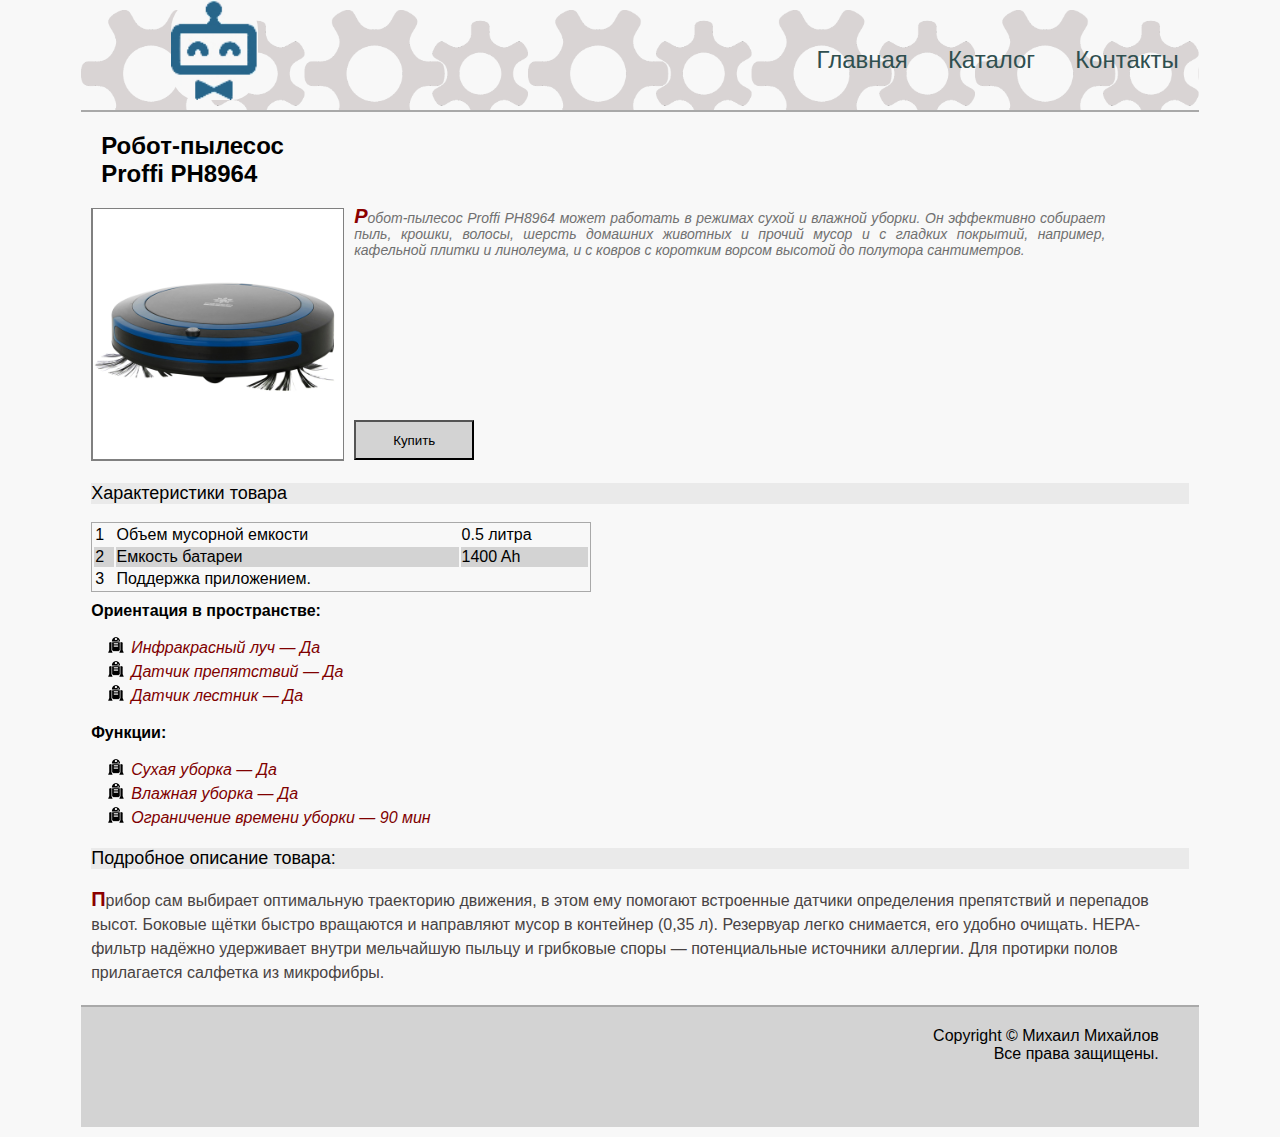
<file: products/proffi_ph8964.html>
<!DOCTYPE html>
<html lang="en">
<head>
    <meta charset="UTF-8">
    <title>ROBO-SET:products</title>
    <link rel="stylesheet" href="../style.css">
</head>
<body>
    <div class="container">
        <div class="header">
            <img class="logo" src="../images/logo2.jpg">
            <ul class="menu">
                <li><a href="../index.html">Главная</a></li>
                <li><a href="../catalog.html">Каталог</a></li>
                <li><a href="../contacts.html">Контакты</a></li>
            </ul>
        </div>
        <div class="product">
            <h2>Робот-пылесос<br>
            Proffi PH8964</h2>
            <div class="product_lebel">
                <div class="product_image">
                    <a href="imag/proffi_ph8964.jpg" target="_blank">
                        <img src="imag/proffi_ph8964.jpg"
                        alt="Фото робота-пылесоса proffi ph8964"></a>
                    </div>
                    <div class="product_item">
                        <div class="item_text">
                            Робот-пылесос Proffi PH8964 может работать в&nbsp;режимах сухой и&nbsp;влажной уборки.
                            Он&nbsp;эффективно собирает пыль, крошки, волосы, шерсть домашних животных и
                            прочий мусор и&nbsp;с&nbsp;гладких покрытий, например, кафельной плитки и&nbsp;линолеума,
                            и&nbsp;с&nbsp;ковров с&nbsp;коротким ворсом высотой до&nbsp;полутора сантиметров.
                        </div>

                        <div class="item_button">
                            <button type="submit">Купить</button>
                        </div>

                    </div>

                </div>
                <h3>Характеристики товара</h3>
                <table>
                    <tr>
                        <td>1</td>
                        <td>Объем мусорной емкости</td>
                        <td>0.5 литра</td>
                    </tr>
                    <tr>
                        <td>2</td>
                        <td>Емкость батареи</td>
                        <td>1400 Ah</td>
                    </tr>
                    <tr>
                        <td>3</td>
                        <td colspan="2">Поддержка приложением.</td>
                    </tr>
                </table>

                <b>Ориентация в&nbsp;пространстве:</b>
                <ul>
                    <li>Инфракрасный луч&nbsp;&mdash; Да</li>
                    <li>Датчик препятствий&nbsp;&mdash; Да</li>
                    <li>Датчик лестник&nbsp;&mdash; Да</li>
                </ul>

                <b>Функции:</b>
                <ul>
                    <li>Сухая уборка&nbsp;&mdash; Да</li>
                    <li>Влажная уборка&nbsp;&mdash; Да</li>
                    <li>Ограничение времени уборки&nbsp;&mdash; 90&nbsp;мин</li>
                </ul>

                <h3>Подробное описание товара:</h3>
                <p class ="full_descriptions_text">Прибор сам выбирает оптимальную траекторию движения, в&nbsp;этом ему
                    помогают встроенные датчики определения препятствий и&nbsp;перепадов высот.
                    Боковые щётки быстро вращаются и&nbsp;направляют мусор в&nbsp;контейнер (0,35&nbsp;л).
                    Резервуар легко снимается, его удобно очищать. НЕРА-фильтр надёжно удерживает
                    внутри мельчайшую пыльцу и&nbsp;грибковые споры&nbsp;&mdash; потенциальные
                источники аллергии. Для протирки полов прилагается салфетка из&nbsp;микрофибры.</p>
            </div>

            <div class="footer">
                Copyright &copy;&nbsp;Михаил Михайлов<br>
                Все права защищены.
            </div>

        </div>


    </body>
    </html>
</file>
<file: style.css>
body {
	font-family: Gill Sans, sans-serif;
	background-color: #f8f8f8;
}

img {
	height: 100px;
}

a {
	color: darkslategray;
	font-size: 16px;
}

h1, h2 {
	margin: 20px 10px;
}

.container {
	width: 90%;
	margin: 0 auto;
}

.logo {
	margin-left: 90px;
	margin-bottom: 10px;
	border-radius: 30%;

}

.header {
	display: flex;
	justify-content: space-between;
	align-items: flex-end;
	height: 100px;
	border-bottom: 2px solid darkgray;
	margin: 10px;
	background-image: url(images/fon.png);
	background-size: 20%;

}
.menu ul {
	justify-content: space-around;
}
.menu li {
	float: left;
	margin: 20px;
	list-style-type: none;
}
.menu a {
	text-decoration: none;
	font-size: 24px;

}
.menu a:hover {
	color: black;
	font-weight: 600;
}

.catalog_list {
	display: flex;
	justify-content: flex-start;
  	flex-wrap: wrap;
}

.catalog_element {
	flex: 4 1 10em;
	margin: 20px;
	padding: 10px;
	height: 200px;
	width: 200px;
	text-align: center;
}
.catalog_list
.short_descriptions_text {
	color: #707070;
	font-size: 14px;
	font-style: italic;
	line-height: 16px;
	margin: 10px;
	width: 50%;

}
.catalog_element img {
	margin: 10px;
	border-radius: 50%;
}
.catalog_element a {
	margin: 10px;
}


.product {
	margin: 20px;
}
.product h3 {
	color: black;
	font-size: 18px;
	font-weight: 400;
	background-color: #eaeaea;
}

.product img {
	height: 250px;
	border-color: gray;
	border-width: 1px 1px 2px 2px;
	border-style: solid;
	margin-right: 10px; 
}
.product img:hover {
	border-color: transparent;
}

.product li {
	list-style-image: url(images/r2d2.png);
	color: maroon;
	font-weight: 400;
	font-style: oblique;
	line-height: 24px;

}

.product
.product_lebel {
	display: flex;
	justify-content: space-between;
}

.product
.product_item {
	display: flex;
	flex-direction: column;
	justify-content: space-between;

}


.item_text {
	width: 90%;
	color: #707070;
	font-size: 14px;
	font-style: italic;
	line-height: 16px;
	text-align: justify;
}


.product button {
	background-color: lightgray;
	height: 40px;
	width: 120px;
	margin-bottom: 5px;


}
.product button:hover {
	background-color: darkgray;
}
.product button:active {
	font-weight: 600;
}

.product
.full_descriptions_text {
	color: #484343;
	font-size: 16px;
	font-weight: 400;
	line-height: 24px;
	text-align: left;
	margin: 0 auto;
}
.product
.full_descriptions_text:first-letter,
.item_text:first-letter {
	font-size: 20px;
	color: darkred;
	font-weight: 600;
}

.contacts input,
.contacts textarea {
	font-family: timesnewroman;
	font-size: 16px;
	font-weight: 500; 
	color: darkslategray;
	text-transform: capitalize;
}

.contacts {
	line-height: 24px;
	margin: 10px;
}

.contacts input {
	height: 30px;
	width: 300px;
}

.contacts
.name_block text:first-letter {
	text-transform: uppercase;
	color: red;
}
.contacts .name:focus {
	color: green;
}

.contacts
.email:focus {
	background-color: powderblue;
	color: black;
	font-weight: 600;
}

.contacts button {
	margin-bottom: 20px;
	margin-right: 5px;
	height: 40px;
	width: 150px;
	font-size: 12px;
	background-color: lightgray;
}

table {
	border: 1px solid darkgray;
	height: 60px;
	width: 500px;
	text-align: left;
	margin: 10px 0px;

}

tr:nth-child(2n) {
	background-color: lightgray;

}


.footer {
	border-top: 2px solid darkgray;
	height: 80px;
	background-color: lightgray;
	text-align: right;
	padding: 20px 40px;
	margin: 10px;
}
</file>
<file: lesson7/style.css>
* {
    margin: 0;
    padding: 0;
}

body {
    font-family: 'Montserrat', sans-serif;
}

a {
    text-decoration: none;
}

.container {
    max-width: 1366px;
    margin: 0 auto;
}

.slider_chair {
    padding-left: 8%;
    padding-right: 8%;
    height: 800px;
    background-image: url(img/slider-img.jpg);
    display: flex;
    flex-direction: column;
    justify-content: space-between;
}

.header {
    margin-top: 6%;
    display: flex;
    justify-content: space-between;
}

.menu {
    display: flex;
}

.menu_list {
    list-style-type: none;
}

.menu_link {
    padding: 10px 13px;
    font-size: 14px;
    text-transform: uppercase;
    color: #212121;
    font-weight: 300;
    letter-spacing: 1.4px;
}

.menu_link:hover {
    font-weight: 400;
}

.menu_link_active {
    color: #212121;
    font-weight: 700;
    letter-spacing: 1.4px;
    border-bottom: 3px solid #212121;
}

.tranding {
    color: #43a047;
    font-size: 18px;
    font-weight: 700;
    text-transform: uppercase;
    letter-spacing: 1.8px;
}

.top_name {
    color: #212121;
    font-size: 62px;
    font-weight: 100;
    text-transform: uppercase;
    letter-spacing: -4px;
}

.str {
    display: block;
    width: 458px;
    color: #6c6c6c;
    font-size: 14px;
    font-weight: 300;
    line-height: 24px;
    margin-top: 30px;
    margin-bottom: 30px;

}

.button {
    box-shadow: 0 2px 5px 1px rgba(33, 33, 33, 0.35);
    border-radius: 23px;
    background-color: #ffffff;

    color: #212121;
    font-size: 18px;
    font-weight: 700;
    text-transform: uppercase;
    padding: 10px 17px;
    display: inline-block;
}

.slider_pag {
    display: flex;
    align-items: center;
    justify-content: center;
    margin-bottom: 14px;
}

.circle {
    background-color: #212121;
    width: 30px;
    height: 30px;
    border-radius: 50%;
    opacity: 0.2;
    display: block;
    margin: 5px;
}

.circle:hover {
    opacity: 1;
}

.circle_active {
    height: 40px;
    width: 40px;
    opacity: 1;
}

/*++++++++++++++++++++/
/*БЛОК №2 (GAP-BLOCK)*/

.gap_block {
    height: 610px;
    padding-left: 98px;
    padding-right: 98px;
}

.gap_header {
    padding-top: 120px;
    display: flex;
    justify-content: space-between;
    align-items: center;
}

.gap_header_menu_left {
    list-style-type: none;
    border-bottom: 3px solid #6c6c6c;
}


.gap_header_menu_left_item_link {
    color: #6c6c6c;
    font-size: 36px;
    font-weight: 700;
    margin-right: 31px;
}


.gap_header_menu_left_item_link_active {
    color: #212121;
    font-size: 36px;
    font-weight: 700;
    border-bottom: 5px solid #212121;
}

.gap_header_menu_right {
    list-style-type: none;
}

.gap_header_menu_right img {
    margin-bottom: 1px;
}

.gap_header_menu_right_item_link {
    font-size: 18px;
    font-weight: 700;
    text-transform: uppercase;
    color: #212121;
    letter-spacing: 3.6px;
}

.gap_boxes {
    display: flex;
    justify-content: space-between;
    margin-top: 50px;
}

.gap_boxes_body_block {
    display: flex;
    height: 270px;
    width: 270px;
}

.gap_box {
    height: 270px;
    width: 270px;
    background-size: cover;
    background-position: center;

}

.gap_box:hover .box_cont {
    display: flex;
}


.box_body_list {
    height: 270px;
    width: 270px;

}

.box_title {
    color: #212121;
    font-size: 22px;
    font-weight: 700;
    margin: 20px;
}

.box_text {
    color: #6c6c6c;
    font-size: 14px;
    font-weight: 300;
}

.box_cont {
    text-align: center;
    padding: 32px;
    display: none;
    flex-direction: column;
    align-items: center;
    border: 1px solid #9c9c9c;
    background-color: #ffffff;
    opacity: 0.9;
    height: 100%;
    box-sizing: border-box;
}

.half_title {

    font-size: 18px;
    font-weight: 700;
    text-transform: uppercase;
    color: #1e88e5;
    letter-spacing: 1.8px;
    margin-top: 228px;
}

.half_block_left {
    height: 684px;
    width: 684px;
    padding: 0px 260px 30px 50px;
    background-position: center;
    background-size: cover;
    box-sizing: border-box;
    display: flex;
    flex-direction: column;
    align-items: flex-start;
}

.half_name {
    color: #212121;
    font-size: 36px;
    font-weight: 700;
    margin-top: 20px;
}

.half_text {
    color: #6c6c6c;
    font-size: 14px;
    font-weight: 300;
    margin-top: 25px;

}

.half_button {
    font-size: 18px;
    font-weight: 700;
    text-transform: uppercase;
    color: #212121;
    letter-spacing: 2.6px;
    box-shadow: 0 2px 5px 1px rgba(33, 33, 33, 0.35);
    border-radius: 23px;
    background-color: #ffffff;
    padding: 10px 32px;
    margin: 35px 0px;
}

.half_block_right {
    height: 684px;
    width: 684px;
    padding: 0px 260px 30px 50px;
    background-position: center;
    background-size: cover;
    box-sizing: border-box;
    display: flex;
    flex-direction: column;
    align-items: flex-start;
}

.half_block {
    display: flex;
}

.gap2_boxes {
    display: flex;
    justify-content: space-between;
    margin-top: 64px;
    flex-wrap: wrap;
}

.gap2_box {
    height: 370px;
    width: 370px;
    background-size: cover;
    background-position: center;
    box-sizing: border-box;
    margin-bottom: 30px;

}

.gap2_header {
    display: flex;
    justify-content: space-between;
    align-items: center;
}

.gap2_header_menu_left {
    list-style-type: none;
}


.gap2_header_menu_left_item_link {
    color: #212121;
    font-size: 36px;
    font-weight: 700;
    margin-right: 31px;
}

.gap2_block {
    height: 870px;
    padding: 120px 100px;
}

.gap2_box:hover .box_cont {
    display: flex;
}

.slider_table {
    height: 800px;
    background-size: cover;
    background-position: center;
    padding: 0 98px;
    display: flex;
    flex-direction: column;
    justify-content: space-between;

}

.tr_table {
    color: #e53935;
    margin-top: 287px;
}

.slider_text {
    display: flex;
    flex-direction: column;
    align-items: flex-start;
    justify-content: center;

}

.gap3_block {
    height: 572px;
    padding: 120px 98px;
    display: flex;
    justify-content: space-around;
}

.pik_left {
    height: 570px;
    width: 1080px;
    background-size: cover;
    background-position: center;
    margin-right: 30px;
    float: left;
    padding: 32px 0px 32px 32px;
    display: flex;
    flex-direction: column;
    align-items: flex-start;
    justify-content: center;
    box-sizing: border-box;
}

.mini_pic {
    width: 270px;
    height: 270px;
    background-size: cover;
    background-position: center;
}

.pic_right {
    display: flex;
    flex-wrap: wrap;
    justify-content: space-between;
    align-content: space-between
}

.pollow {
    width: 320px;
    margin-top: 0px;
}

.mobile_block {
    height: 516px;
    padding: 98px;
    box-sizing: border-box;
    display: flex;
    flex-direction: column;
    justify-content: center;
}

.app_pic {
    height: 40px;
    width: 135px;
    margin-right: 10px;
}

.mob_tag {
    font-size: 18px;
    font-weight: 800;
    text-transform: uppercase;
    color: #6c6c6c;
    letter-spacing: 1.8px;
    margin-bottom: 22px;
}

.mob_name {
    color: #212121;
    font-size: 62px;
    font-weight: 200;
    text-transform: uppercase;
    margin-bottom: 10px;
}

.mob_datail {
    width: 450px;
    color: #6c6c6c;
    font-size: 22px;
    font-weight: 300;
    margin-bottom: 22px;
}

@media screen and (max-width: 700px) {
    .slider_chair {
        height: 100vh;

    }
}

.contacts {
    width: 225px;
}

.adress {
    color: #212121;
    font-size: 14px;
    font-weight: 400;
    margin-bottom: 24px;
}

.cont_tag {
    color: #6c6c6c;
    font-size: 18px;
    font-weight: 700;
    text-transform: uppercase;
    letter-spacing: 1.8px;
    margin-bottom: 24px;
}

.info_tag {
    color: #6c6c6c;
    font-size: 18px;
    font-weight: 700;
    text-transform: uppercase;
    letter-spacing: 1.8px;
    margin-bottom: 24px;
}

.info_line {
    color: #212121;
    font-size: 14px;
    font-weight: 700;
    text-transform: uppercase;
    letter-spacing: 0.7px;
    margin-right: 50px;
    line-height: 1.7;
}

.footer_cont {
    
/*    box-sizing: border-box;*/
    display: flex;
    justify-content: space-between;
    
}

.info_list {
    list-style: none;
    display: flex;
    flex-direction: column;
    flex-wrap: wrap;
    height: 90px;
}

.mail {
    padding: 0px 20px;
    border: 1px solid #d9dee1;
    width: 310px;
    height: 40px;
    background: url(img/telega.png) no-repeat center right;
    background-color: #ffffff;
    
}

.stay_tag {
    color: #6c6c6c;
    font-size: 18px;
    font-weight: 700;
    text-transform: uppercase;
    letter-spacing: 1.8px;
    margin-bottom: 24px;
}

.stay_message {
    color: #212121;
    font-size: 14px;
    font-weight: 400;
    margin-bottom: 25px;
}

.stay_colunm {
    width: 370px;
    margin-left: 150px;
}

.right_line {
    color: #6c6c6c;
    font-size: 12px;
    font-weight: 800;
    text-transform: uppercase;
    letter-spacing: 0.6px;
    
}

.left_line {
    color: #6c6c6c;
    font-size: 12px;
    font-weight: 800;
    text-transform: uppercase;
    letter-spacing: 0.6px;
    
}



.downline {
    display: flex;
    justify-content: space-between;
}

.footer {
    height: 384px;
    padding: 120px 98px 30px 98px;
    background-color: #f7f7f7;
    display: flex;
    flex-direction: column;
    justify-content: space-between;
    box-sizing: border-box;

}

.ending {
    text-align: center;
}
</file>
<file: lesson_6/style.css>
* {
	margin: 0;
	padding: 0;
}

body {
	font-family: 'Montserrat', sans-serif;
}

a {
	text-decoration: none;
}
.container {
	width: 1366px;
	margin: 0 auto;
}

.slider_chair{
	padding-left: 98px;
	padding-right: 98px;
	height: 800px;
	background-image: url(img/slider-img.jpg);
	display: flex;
	flex-direction: column;
	justify-content: space-between;
}
.header {
	margin-top: 63px;
	display: flex;
	justify-content: space-between;
}
.menu {
	display: flex;
}
.menu_list {
	list-style-type: none;
}
.menu_link {
	padding: 10px 13px;
	font-size: 14px;
	text-transform: uppercase;
	color: #212121;
	font-weight: 300;
	letter-spacing: 1.4px;
}
.menu_link:hover {
	font-weight: 400;
}

.menu_link_active {
	color: #212121;
	font-weight: 700;
	letter-spacing: 1.4px;
	border-bottom: 3px solid #212121;
}

.tranding {
	color: #43a047;
	font-size: 18px;
	font-weight: 700;
	text-transform: uppercase;
	letter-spacing: 1.8px;
}

.top_name {
	color: #212121;
	font-size: 62px;
	font-weight: 100;
	text-transform: uppercase;
	letter-spacing: -4px;
}

.str {
	display: block;
	width: 458px;
	color: #6c6c6c;
	font-size: 14px;
	font-weight: 300;
	line-height: 24px;
	margin-top: 30px;
	margin-bottom: 30px;

}

.button {
	box-shadow: 0 2px 5px 1px rgba(33, 33, 33, 0.35);
	border-radius: 23px;
	background-color: #ffffff;

	color: #212121;
	font-size: 18px;
	font-weight: 700;
	text-transform: uppercase;
	padding: 10px 30px;
	display: inline-block;
}

.slider_pag {
	display: flex;
	align-items: center;
	justify-content: center;
	margin-bottom: 14px;
}
.circle {
	background-color: #212121;
	width: 30px;
	height: 30px;
	border-radius: 50%;
	opacity: 0.2;
	display: block;
	margin: 5px;
}
.circle:hover {
	opacity: 1;
}
.circle_active {
	height: 40px;
	width: 40px;
	opacity: 1;
}

/*++++++++++++++++++++/
/*БЛОК №2 (GAP-BLOCK)*/

.gap_block {
	height: 600px;
	padding-left: 98px;
	padding-right: 98px;
}

.gap_header {
	padding-top: 140px;
	display: flex;
	justify-content: space-between;
	align-items: center;
}

.gap_header_menu_left{
	list-style-type: none;
}
.gap_header_menu_left_item {
	display: flex;
	border-bottom: 2px solid #6c6c6c;
	width: 300px;
}
.gap_header_menu_left_item_link {
	color: #6c6c6c;
	font-size: 36px;
	font-weight: 700;
	margin-right: 31px;
}
.gap_header_menu_left_item_link_active {
	color: #212121;
	font-size: 36px;
	font-weight: 700;
	border-bottom: 3px solid #212121;
}

.gap_header_menu_right {
	list-style-type: none;
}
.gap_header_menu_right img {
	margin-bottom: 1px;
}
.gap_header_menu_right_item_link {
	font-size: 18px;
	font-weight: 700;
	text-transform: uppercase;
	color: #212121;
	letter-spacing: 3.6px;
}
.gap_boxes {
	display: flex;
	justify-content: space-between;
	margin-top: 50px;
}

.gap_boxes_body_block{
	display: flex;
	height: 270px;
	width: 270px;
}

.gap_boxes_body {
	height: 270px;
	width: 270px;

}

.box_body_column {
	height: 270px;
	list-style-type: none;
	display: flex;
	flex-direction: column;
	text-align: center;
	justify-content: space-around;
	align-items: center;
}

.gap_boxes_body_block {

}

.box_body_list_arrow {
	box-shadow: 0 2px 5px 1px rgba(33, 33, 33, 0.35);
	border-radius: 50%;
	background-color: #ffffff;
	padding: 10px;
	width: 26px;

}

.box_body_list {
	height: 270px;
	width: 270px;

}

.box_body_list_title {
	color: #212121;
	font-size: 22px;
	font-weight: 700;
}

.box_body_list_text	{
	color: #6c6c6c;
	font-size: 14px;
	font-weight: 300;
}
</file>
